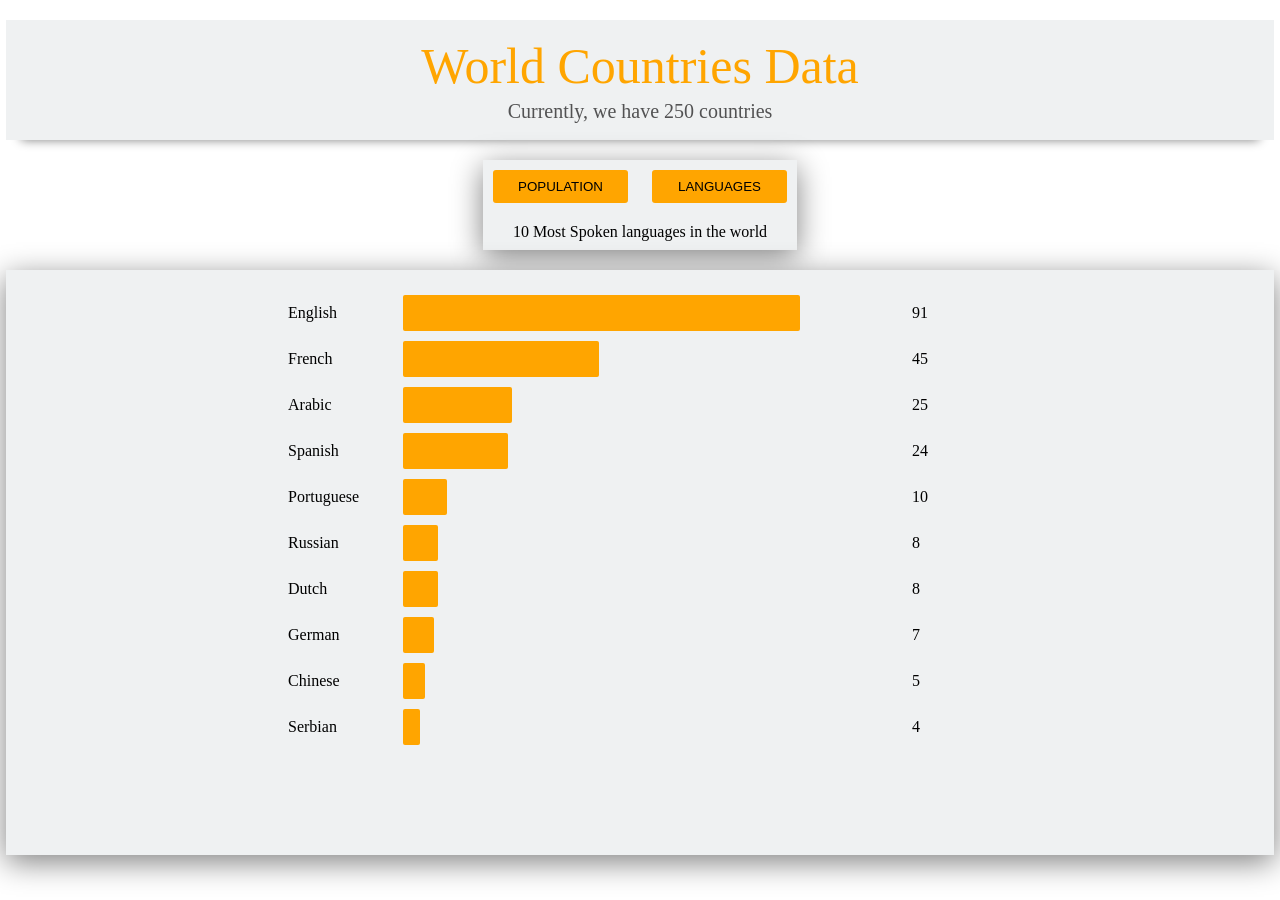
<file: 4-Advance-JS/405-WorldCountries-Data-Visualization/index.html>
<!DOCTYPE html>
<html lang="en">
  <head>
    <meta charset="UTF-8" />
    <meta http-equiv="X-UA-Compatible" content="IE=edge" />
    <meta name="viewport" content="width=device-width, initial-scale=1.0" />
    <title>World Country Data Visualization</title>
    <link rel="stylesheet" href="style.css">
  </head>
  <body>
      <header>
        <h1> World Countries Data</h1>
        <p> Currently, we have 250 countries </p>
      </header>
      <div class="content-1">
        <button> POPULATION </button>
        <button> LANGUAGES </button>
        <p> 10 Most Spoken languages in the world </p>
      </div>
      <div class="content-2">
        <div class="bigBox">
      
        </div>
        <div class="bigBox_2">
      
        </div>
      </div>
      <script src="countries_data.js"></script>
      <script src="script.js"></script> 
  </body>
</html>
</file>
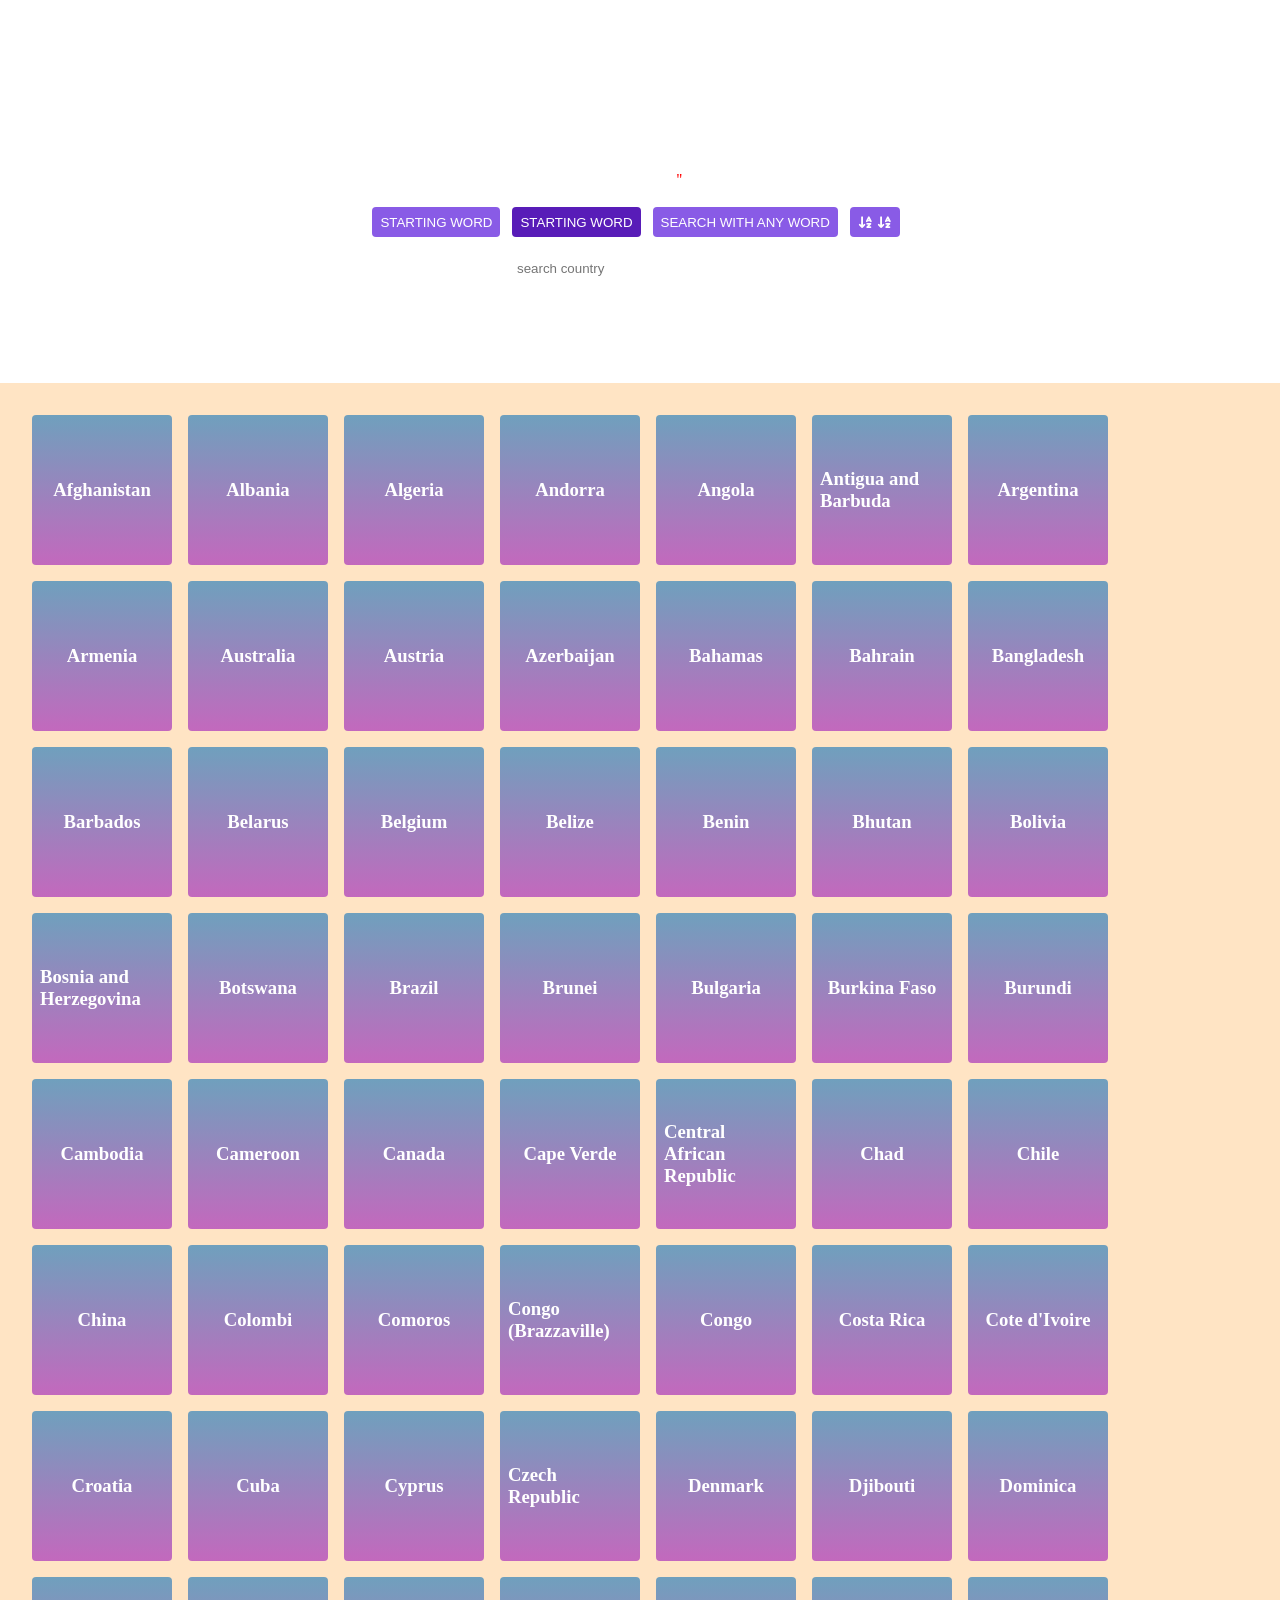
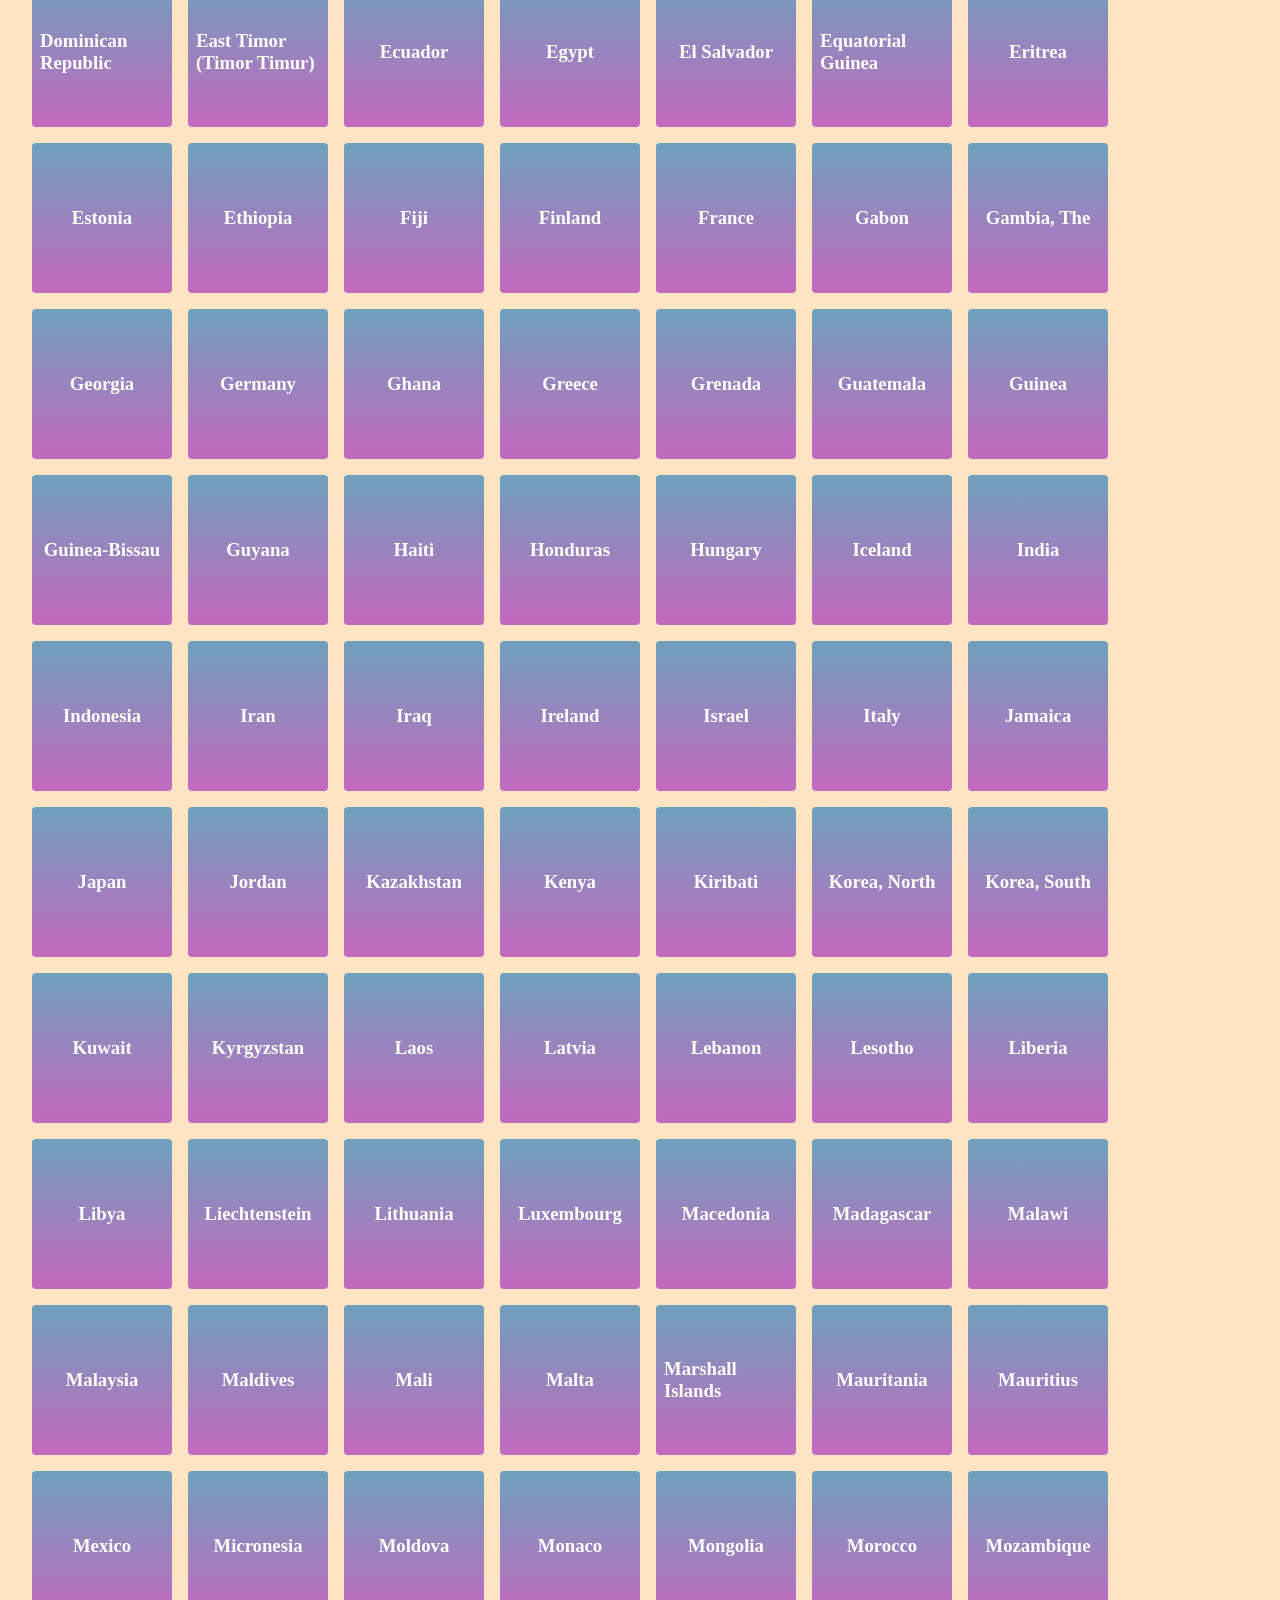
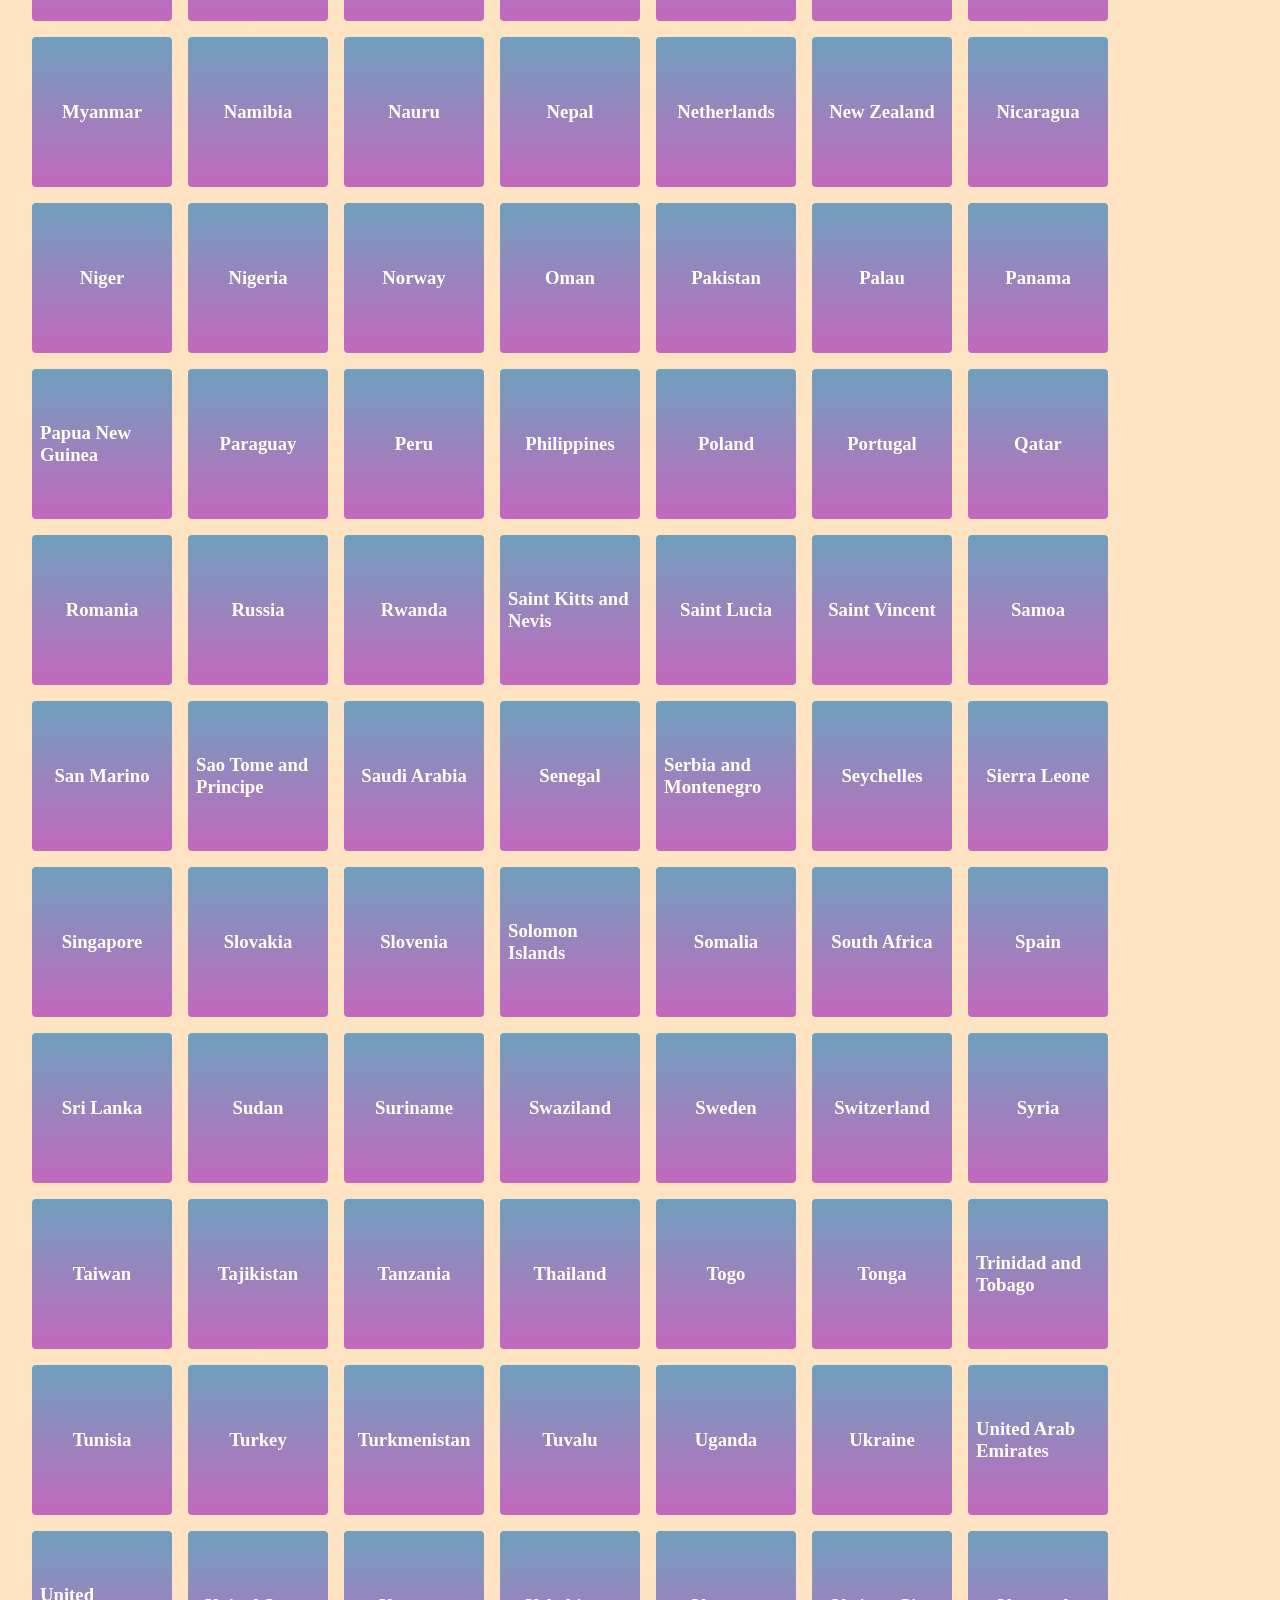
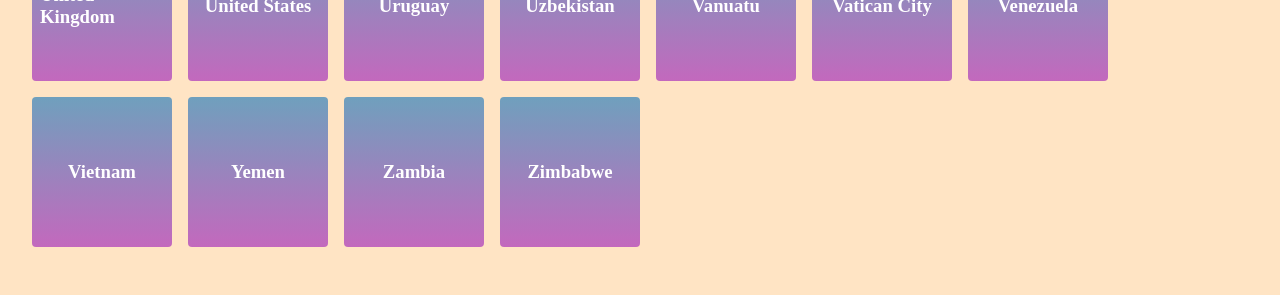
<file: 4-Advance-JS/406-Data-visualization/index.html>
<!DOCTYPE html>
<html lang="en">
  <head>
    <meta charset="UTF-8" />
    <meta http-equiv="X-UA-Compatible" content="IE=edge" />
    <meta name="viewport" content="width=device-width, initial-scale=1.0" />
    <title>World Countires</title>
    <link href="style.css" rel="stylesheet" />
    <link
      href="https://cdnjs.cloudflare.com/ajax/libs/font-awesome/6.2.1/css/all.min.css"
      rel="stylesheet"
    />
  </head>
  <body>
    <div id="heading_actions_container">
      <h1 id="heading">WORLD COUNTRIES LIST</h1>
      <span
        >Total number of countries:
        <span id="number_of_countires">193</span></span
      >
      <br>
      <span
        >Countries start with <span id="search_text">S</span> are
        <span id="filtered_number_of_countries">25</span></span
      >
      <br>
      <br>
      <div id="actions_container">
        <button id="start_word_button">STARTING WORD</button>
        <button class="select" id="start_word_button">STARTING WORD</button>
        <button id="anywhere_button">SEARCH WITH ANY WORD</button>
        <button id="sort_button">
          <i class="fa-solid fa-arrow-down-a-z"></i>
          <i id="sort_button_icon" class="fa-solid fa-arrow-down-a-z"></i>
        </button>
      </div>
      <div id="search_input_container">
        <input id="search_input" type="text" placeholder="search country" />
        <i class="fa-solid fa-search"></i>
      </div>
    </div>

    <div id="country_cards_container">

    </div>
    <script src="./data.js"></script>
    <script src="./script.js"></script>
  </body>
</html>
</file>
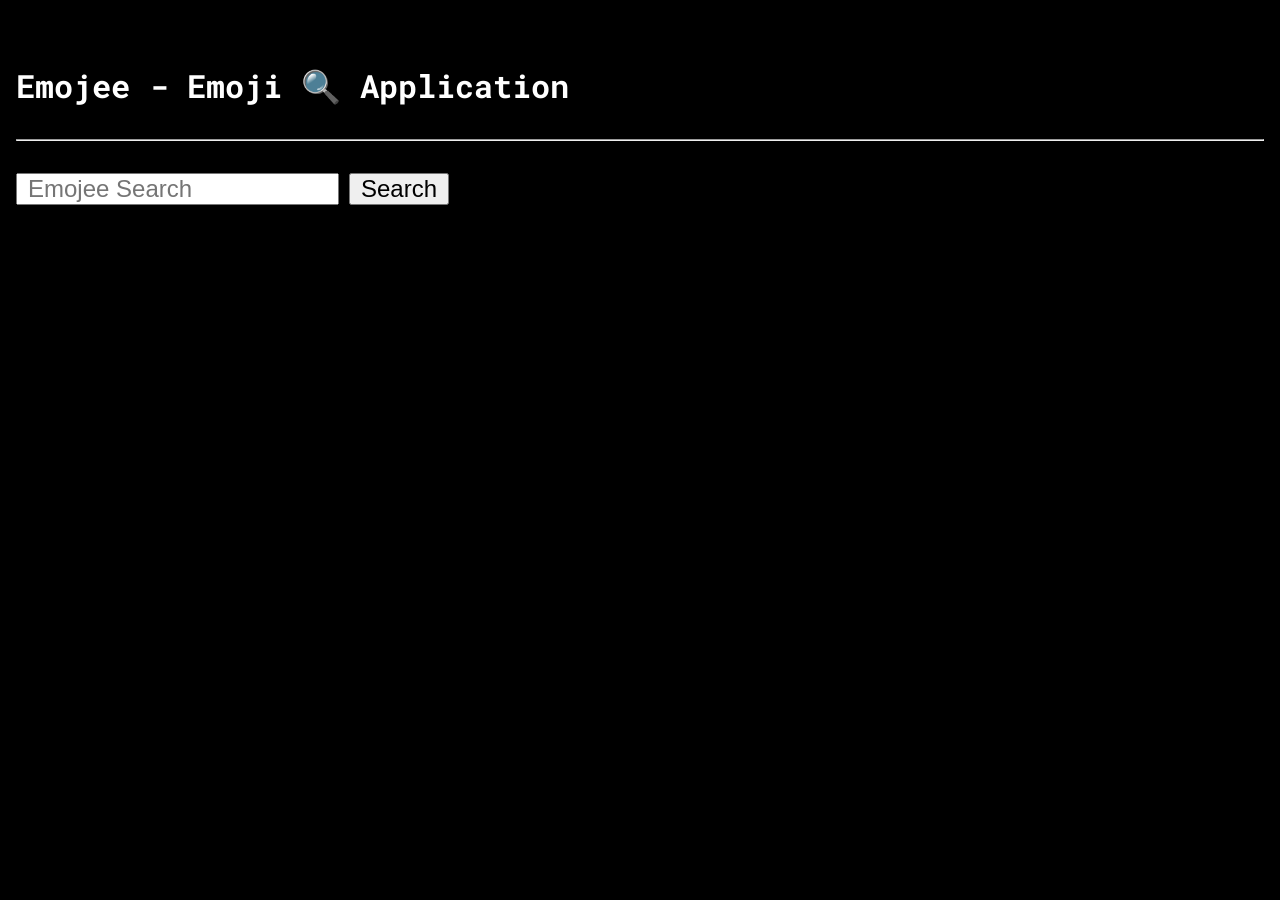
<file: 4-Advance-JS/407-Emoji-search/index.html>
<!DOCTYPE html>
<html lang="en">

<head>
  <meta charset="UTF-8">
  <meta http-equiv="X-UA-Compatible" content="IE=edge">
  <meta name="viewport" content="width=device-width, initial-scale=1.0">
  <title>Emojee - Emoji 🔍 Application</title>
  <link rel="stylesheet" href="style.css">
</head>

<body>
  <div class="main-container">
    <h1>Emojee - Emoji 🔍 Application</h1>
    <hr>
    <input type="text" id="input" placeholder="Emojee Search">
    <button>Search</button>
    <div id="emoji-box">
    </div>
  </div>
   <script src="script.js"></script>
  <script src="emojiList.js"></script>
</body>

</html>
</file>
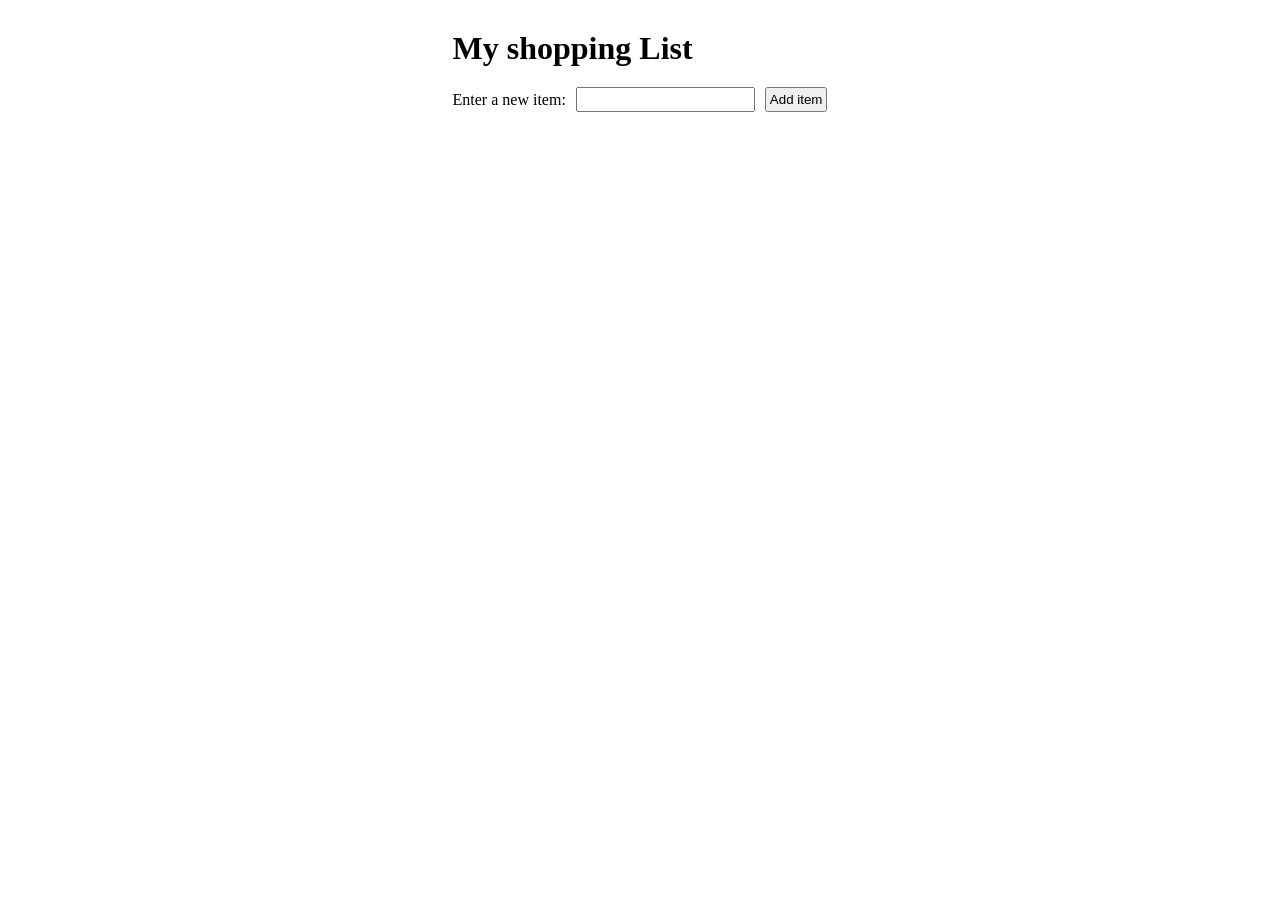
<file: 4-Advance-JS/402-DOM-Manipulation/AdvanceJS-402-03/index.html>
<!DOCTYPE html>
<html lang="en">
  <head>
    <meta charset="UTF-8" />
    <meta http-equiv="X-UA-Compatible" content="IE=edge" />
    <meta name="viewport" content="width=device-width, initial-scale=1.0" />
    <link rel="stylesheet" href="style.css">
    <title>My-Shopping-List</title>
  </head>
  <body>
        <main>
          <div class="content">
            <h1> My shopping List </h1>
            <div class="inputTag">
              <p> Enter a new item: </p>
              <input type="text">
              <button> Add item </button>
            </div>
            <div class="list">
              <ul>
              
              </ul>
            </div>
          </div>
        </main>
        <script src="script.js"></script>
  </body>
</html>
</file>
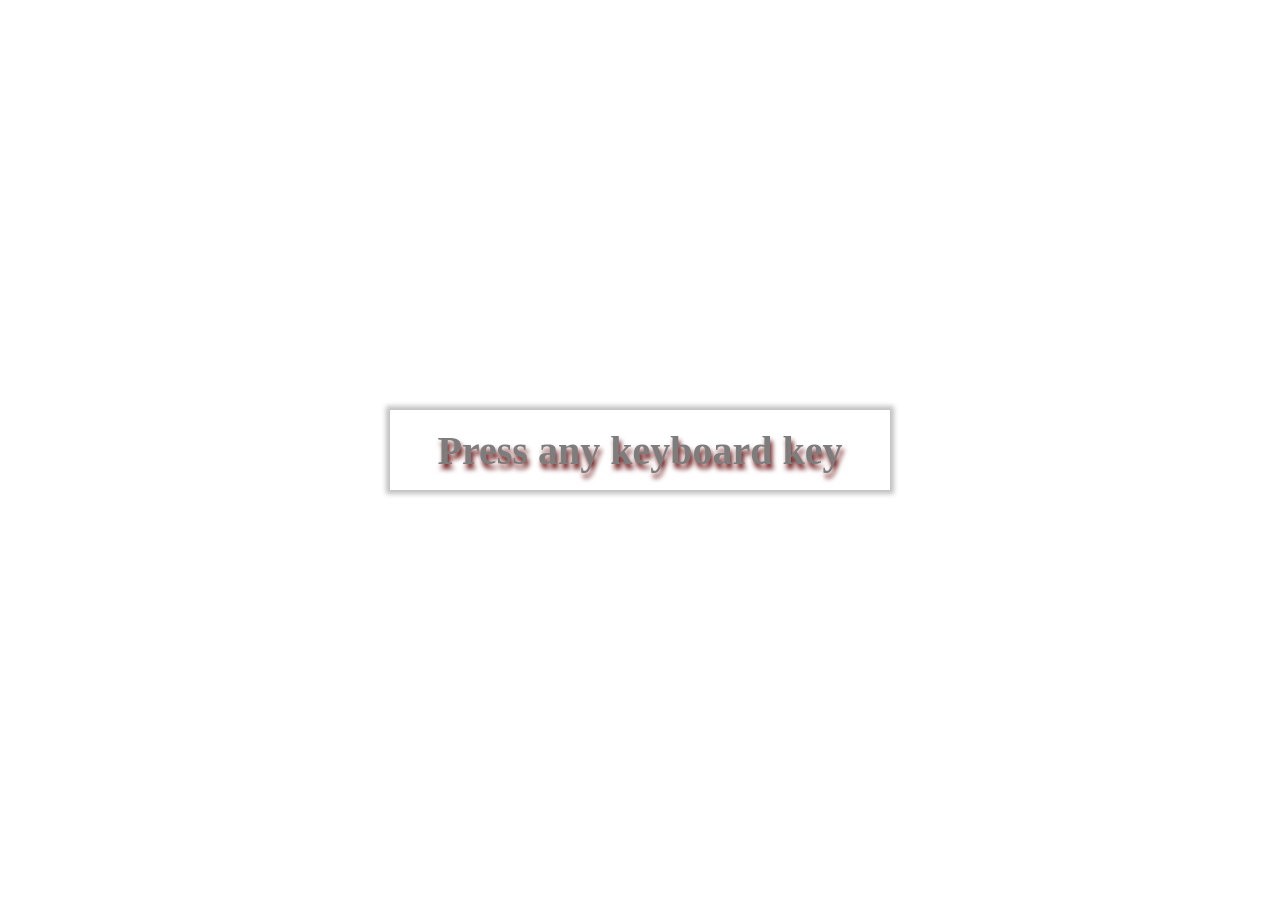
<file: 4-Advance-JS/403-event-listeners/AdvanceJS-403-01/index.html>
<!DOCTYPE html>
<html lang="en">
  <head>
    <meta charset="UTF-8" />
    <meta http-equiv="X-UA-Compatible" content="IE=edge" />
    <meta name="viewport" content="width=device-width, initial-scale=1.0" />
    <link rel="stylesheet" href="style.css">
    <title>Keyboard</title>
  </head>
  <body>
      <main>
        <div class="container">
          <div class="text">
            <p> Press any keyboard key </p>
          </div>
      
        </div>
      </main>
      <script src="script.js"></script>
  </body>
</html>
</file>
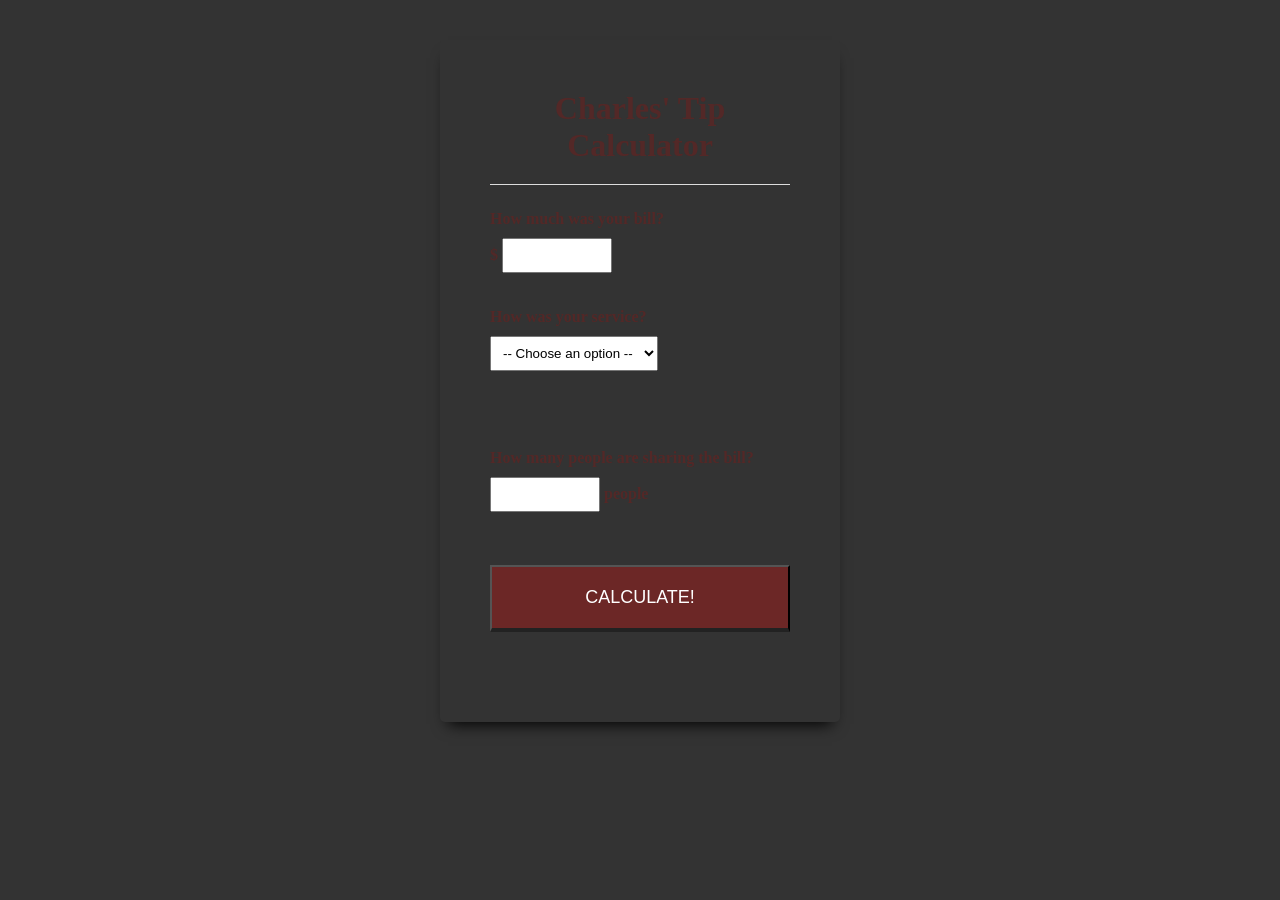
<file: 4-Advance-JS/403-event-listeners/AdvanceJS-403-03/index.html>
<!DOCTYPE html>
<html lang="en">
  <head>
    <meta charset="UTF-8" />
    <meta http-equiv="X-UA-Compatible" content="IE=edge" />
    <meta name="viewport" content="width=device-width, initial-scale=1.0" />
    <title>Tip Counter</title>
    <link rel="stylesheet" href="./style.css">
  </head>
  <body>
    <div class="content">
      <h1> Charles' Tip Calculator </h1>
      <div class="calculator">
        <form>
          <label>
            How much was your bill?<br>
            $ <input class="bill" type="text"> <br>
          </label>
          <label>
            How was your service?<br>
            <select>
              <option value="0">-- Choose an option --</option>
              <option value="0.3">30% - Outstanding</option>
              <option value="0.2">20% - Good</option>
              <option value="0.15">15% - It was okay</option>
              <option value="0.1">10% - Bad</option>
              <option value="0.05">5% - Terrible</option>
            </select>
          </label>
          <br>
          <label>
            How many people are sharing the bill?<br>
            <input type="text"> people
          </label><br>
          <button type="button"> Calculate!</button>
        </form>
      </div>
      <div class="total-tip">
    
      </div>
    </div>
    <script src="./script.js"></script>
  </body>
</html>
</file>
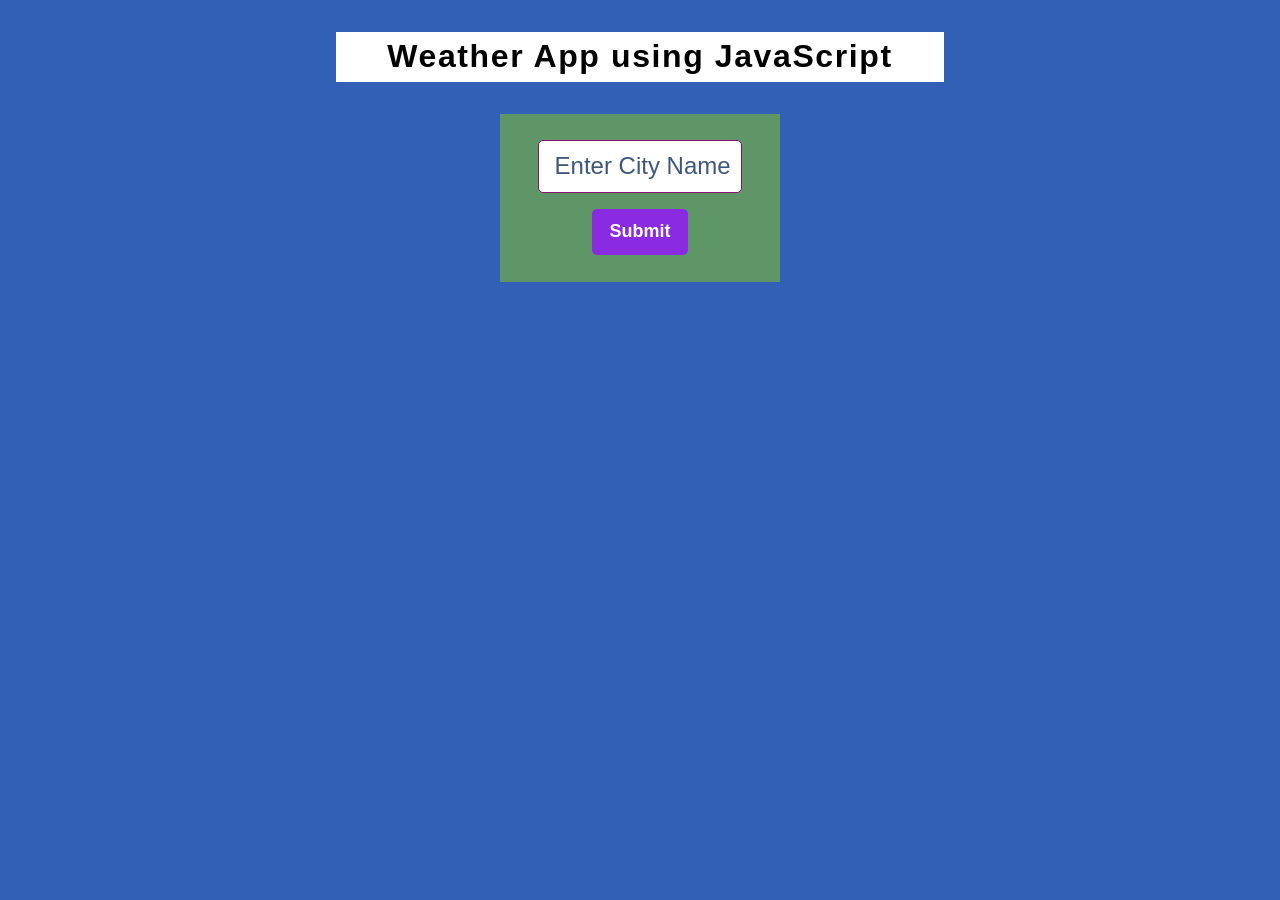
<file: 4-Advance-JS/410-Projects/AdvanceJS-410-01/index.html>
<!DOCTYPE html>
<html lang="en">

<head>
  <meta charset="UTF-8">
  <meta http-equiv="X-UA-Compatible" content="IE=edge">
  <meta name="viewport" content="width=device-width, initial-scale=1.0">
  <title>Real-time Weather app</title>
  <link rel="stylesheet" href="style.css">
</head>

<body>
  <header>
    <h1> Weather App using JavaScript</h1>
  </header>
  <div class="input_button_box">
    <input type="text" id="input" placeholder="Enter City Name">
    <button id="button"> Submit </button>
  </div>
  <div id="content">
  </div>

  <script src="script.js"> </script>
</body>

</html>
</file>
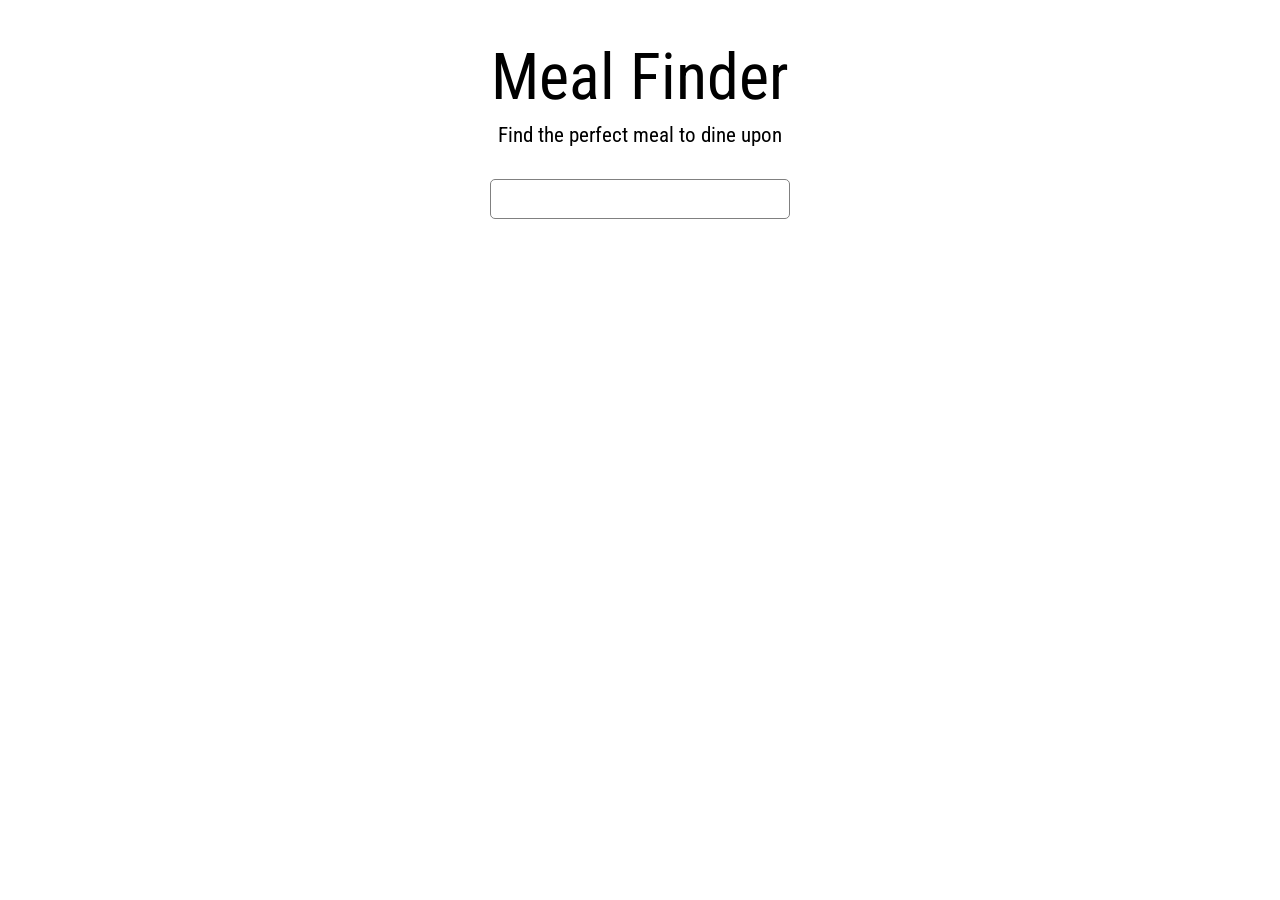
<file: 4-Advance-JS/410-Projects/AdvanceJS-410-03/index.html>
<!DOCTYPE html>
<html lang="en">
<head>
  <meta charset="UTF-8">
  <meta http-equiv="X-UA-Compatible" content="IE=edge">
  <meta name="viewport" content="width=device-width, initial-scale=1.0">
  <title>Meal Finder</title>
  <link rel="stylesheet" href="style.css">
</head>

<body>
  <div class="main_container">
    <header>
      <h1> Meal Finder </h1>
      <p> Find the perfect meal to dine upon</p>
    </header>
    <div class="input_box">
      <input type="text" id="input">
    </div>
    <div class="content_box">
      <div class="content" id="content">
      </div>
    </div>
  </div>
  <script src="script.js"></script>
</body>

</html>
</file>
<file: 4-Advance-JS/405-WorldCountries-Data-Visualization/style.css>
* {
    box-sizing: border-box;
    margin: 0;
    padding: 0;
}

body {
    display: flex;
    flex-direction: column;
    align-items: center;
    height: 100vh;
    width: 100vw;
}

header {
    height: 120px;
    width: 99%;
    text-align: center;
    background-color: #eff1f2;
    margin: 20px;
    display: flex;
    flex-direction: column;
    justify-content: center;
    align-items: center;
    box-shadow: 0px 15px 10px -15px gray;
}

header h1 {
    color: orange;
    font-size: 50px;
    font-weight: normal;
    margin-bottom: 5px;
}

header p {
    color: #525253;
    font-size: 20px;
}

.content-1 {
    text-align: center;
    height: 90px;
    background-color: #eff1f2;
    box-shadow: gray 0px 7px 29px 0px;
}

.content-1 p {
    margin: 10px;
}

button {
    height: 33px;
    width: 135px;
    background-color: orange;
    border: none;
    margin: 10px;
    transition: transform .1s ease;
    border-radius: 3px;
}

button:active {
    transform: translateY(5px);
}

.content-2 {
    margin-top: 20px;
    background-color: #eff1f2;
    height: 65%;
    width: 99%;
    display: flex;
    justify-content: center;
    box-shadow: gray 0px 7px 29px 0px;
}

.bigBox {
    width: 100%;
    padding-top: 15px;
}

.bigBox_2 {
    width: 100%;
    padding-top: 15px;
    display: none;
}

.content-2 p {
    width: 80px;
}


.zero {
    margin-left: 3%;
}

.zero-1 {
    margin-left: 17%;
}

.zero-2 {
    margin-left: 23%;
}

.zero-3 {
    margin-left: 24%;
}

.zero-4 {
    margin-left: 28%;
}

.zero-5,
.zero-6 {
    margin-left: 29%;
}

.zero-7 {
    margin-left: 29.5%;
}

.zero-8 {
    margin-left: 30%;
}

.zero-9 {
    margin-left: 30.5%;
}

.box {
    height: 4vh;
    background-color: orange;
    border-radius: 2px;
}

.bar {
    height: 4vh;
    background-color: orange;
    border-radius: 2px;
}

span {
    display: flex;
    gap: 35px;
    align-items: center;
    margin: 10px;
    justify-content: center;
}
</file>
<file: 4-Advance-JS/406-Data-visualization/style.css>
* {
    margin: 0;
    box-sizing: border-box;
  }
  #heading_actions_container {
    text-align: center;
    padding: 100px 0;
    color: white;
    background: url("https://i.postimg.cc/Hsw-ftGGG/globe-2.jpg");
    background-size: cover;
  }
  #heading {
    margin-bottom: 16px;
  }
  #start_word_button,
  #anywhere_button,
  #sort_button {
    border-radius: 4px;
    border: none;
    height: 30px;
    background-color: #895be6;
    color: white;
    margin-bottom: 16px;
    margin-right: 8px;
    padding: 8px;
  }
  #search_input {
    height: 30px;
    border: none;
    border-radius: 4px;
    outline: none;
    width: 250px;
    padding: 0 16px;
    margin-right: 8px;
  }
  
  #country_cards_container {
      display: flex;
      background-color: bisque;
      padding: 32px;
      flex-wrap: wrap;
  }
  
  .country_card {
    height: 150px;
    width: 140px;
    background: linear-gradient(rgba(63, 137, 187, 0.75), rgba(175, 63, 187, 0.75)), url('https://i.postimg.cc/85fYJ9d0/map-image.jpg');
    background-size: cover;
    display: flex;
    justify-content: center;
    align-items: center;
    margin-right: 16px;
    border-radius: 4px;
    color: white;
    margin-bottom: 16px;
    padding: 8px;
  }
  
  .select {
      background-color: #581cb8 !important;
  }
  
  #search_text {
      color: red;
  }
</file>
<file: 4-Advance-JS/407-Emoji-search/style.css>
@import url('https://fonts.googleapis.com/css2?family=Roboto+Mono:wght@300&display=swap');

* {
    margin: 0;
    padding: 0;
    box-sizing: border-box;
}

body {
    background-color: black;
    color: white;
    font-family: 'Roboto Mono', monospace;
    height: 100vh;
    width: 100vw;
}

.main-container {
    padding: 1rem;
}

h1 {
    margin-top: 3rem;
}

hr {
    margin-top: 2rem;
}

input,
button {
    margin-top: 2rem;
    margin-bottom: 3rem;
    font-size: x-large;
    outline-color: orange;
    padding: 0 10px 0 10px;
}

button:hover {
    background-color: black;
    color: white;
    border-color: white;
}

.box {
    border-top: 1px solid gray;
    border-bottom: 1px solid gray;
    padding: 0.2rem;
    display: flex;
    align-items: center;
    justify-content: space-between;
    width: 100vw;
}

.boxes {
    border-top: 1px solid gray;
    border-bottom: 1px solid gray;
    padding: 0.2rem;
    display: flex;
    align-items: center;
    justify-content: space-between;
    width: 100vw;
}

.desc {
    font-size: 150%;
    display: flex;
    width: 30%;
    justify-content: flex-start;
    margin-right: 20%;
}

.desc p::first-letter {
    text-transform: uppercase;
}

.emojiName {
    display: flex;
    align-items: center;
    gap: 3rem;
}
</file>
<file: 4-Advance-JS/402-DOM-Manipulation/AdvanceJS-402-03/style.css>
* {
    margin: 0;
    padding: 0;
    box-sizing: border-box;
}

main {
    display: flex;
    justify-content: center;
    margin-top: 30px;
}

.content {
    display: flex;
    flex-direction: column;
    gap: 20px;
}

.inputTag {
    display: flex;
    justify-content: center;
    align-items: center;
    gap: 10px;
}

.list {
    margin-left: 30px;
}

ul {
    display: flex;
    gap: 20px;
    flex-direction: column;
}

li {
    font-size: large;
}

li button {
    font-size: 12px;
    margin-left: 20px;
    color: rgb(168, 167, 167);
}

button {
    padding: 3px;
}

input {
    padding: 3px;
}
</file>
<file: 4-Advance-JS/403-event-listeners/AdvanceJS-403-01/style.css>
* {
    margin: 0;
    padding: 0;
    box-sizing: border-box;
}

main {
    display: flex;
    justify-content: center;
    align-items: center;
    height: 100vh;
}

.text {
    height: 80px;
    width: 500px;
    box-shadow: 0px 0px 5px 4px silver;
    display: flex;
    justify-content: center;
    align-items: center;
    color: #7e7d7d;
    font-size: 40px;
    font-weight: bold;
}

span {
    color: #0c6628;
}

.box {
    height: 160px;
    width: 120px;
    box-shadow: 0px 0px 5px 4px silver;
    display: flex;
    justify-content: center;
    align-items: center;
    font-size: 80px;
    font-weight: bolder;
    color: #5bbc7a;
    border-radius: 5px;

}

.container {
    display: flex;
    flex-direction: column;
    justify-content: center;
    align-items: center;
    gap: 20px;
}

p,
.box {
    text-shadow: 2px 5px 5px rgb(102, 11, 11);
}
</file>
<file: 4-Advance-JS/403-event-listeners/AdvanceJS-403-03/style.css>
* {
    margin: 0;
    padding: 0;
    box-sizing: border-box;
}

body {
    background: #333 url(https://i.postimg.cc/P54kpMjx/food8.jpg) center center no-repeat;
    background-size: cover;
    color: #532827;

}

.content {
    width: 400px;
    margin: 40px auto 0;
    padding: 50px;
    box-sizing: border-box;
    background: url(https://i.postimg.cc/sDNRp4HD/paper-pattern.jpg)top left repeat;
    box-shadow: 0 10px 15px -8px #000;
    border-radius: 5px;
    text-align: center;
}

h1 {
    margin: 0 0 20px;
    padding: 0 0 20px;
    border-bottom: solid 1px #ddd
}

form {
    text-align: left;
}

form label {
    display: block;
    margin: 25px 0;
    font-weight: bold;
}

form input,
form select {
    padding: 8px;
    margin: 10px 0;
}

form input {
    width: 110px;
}

button {
    background: #6c2726;
    color: white;
    border-bottom: solid 4px #222;
    text-transform: uppercase;
    font-size: 18px;
    padding: 20px 30px;
    width: 100%;
}

button:active {
    position: relative;
    top: 3px;
}

.total-tip {
    font-size: large;
    font-weight: bold;
    margin-top: 40px;
}

.total-tip h2 {
    font-size: 50px;
    margin: 5px;
}
</file>
<file: 4-Advance-JS/410-Projects/AdvanceJS-410-01/style.css>
* {
    margin: 0;
    padding: 0;
    box-sizing: border-box;
}

body {
    background-color: rgb(50, 96, 182);
    display: flex;
    flex-direction: column;
    align-items: center;
    padding: 2rem;
    font-family: 'Roboto', sans-serif;
}

header {
    background-color: white;
    width: 50%;
    color: black;
}

h1 {
    text-align: center;
    margin: 0.4rem;
    letter-spacing: 0.1rem;
}

.input_button_box {
    display: flex;
    flex-direction: column;
    align-items: center;
    justify-content: center;
    gap: 1rem;
    width: 23%;
    height: 10.5rem;
    background-color: rgb(95, 150, 104);
    margin-top: 2rem;
    padding: 2rem;
}

input {
    width: 95%;
    font-size: x-large;
    padding: 0.7rem 0 0.7rem 1rem;
    border: 1px solid rgb(137, 18, 113);
    border-radius: 5px;
}

input:focus {
    outline-color: gray;
}

input::placeholder {
    color: #3e577d;
}

button {
    width: 6rem;
    background-color: blueviolet;
    color: white;
    font-size: large;
    font-weight: bold;
    padding: 0.8rem;
    border: none;
    border-radius: 5px;
    cursor: pointer;
    transition-duration: .2s;
    transition-timing-function: cubic-bezier(0.68, -0.55, 0.27, 1.55);
}

button:active {
    transform: scale(var(--btn-focus-scale, .95));
}

.weather_box {
    width: 23%;
    height: 15rem;
    background-color: white;
    margin-top: 3rem;
    display: flex;
    flex-direction: column;
    align-items: center;
}

h2 {
    text-align: center;
    background-color: burlywood;
    color: white;
    padding: 0.5rem;
    width: 100%;
    letter-spacing: 0.1rem;
    margin-bottom: 0.5rem;
}

.box {
    width: 80%;
}

.box p {
    margin-top: 1rem;
    font-size: large;
    font-weight: 600;
    margin-left: 1.5rem;
}

#country_name {
    color: #033c51;
}

.box span {
    color: rebeccapurple;
}

#content {
    width: 100%;
    display: flex;
    justify-content: center;
}
</file>
<file: 4-Advance-JS/410-Projects/AdvanceJS-410-03/style.css>
@import url('https://fonts.googleapis.com/css2?family=Roboto+Condensed:wght@300&display=swap');

* {
    margin: 0;
    padding: 0;
    box-sizing: border-box;
}

body {
    text-align: center;
    padding: 2.5rem;
    font-family: 'Roboto Condensed', sans-serif;
}

header h1 {
    font-size: 400%;
    font-weight: normal;
}

header p {
    margin-top: 0.5rem;
    font-size: 130%;
}

.input_box {
    margin-top: 2rem;
}

.input_box input {
    width: 25%;
    height: 2.5rem;
    font-size: large;
    padding: 1rem;
    outline-color: #a6d1ff;
    border-radius: 5px;
    border: 1px solid gray;
}

.box {
    height: 12rem;
    width: 12rem;
    border-radius: 5px;
}

.box img {
    height: 12rem;
    width: 12rem;
    border-radius: 5px;
}

.content {
    display: flex;
    justify-content: center;
    flex-wrap: wrap;
    gap: 2rem;
    margin-top: 2.5rem;
    width: 60%;
}

.content_box {
    width: 100%;
    display: flex;
    justify-content: center;
}

@media only screen and (max-width: 850px) {
    body {
        background-color: skyblue;
    }

    .input_box input {
        width: 12rem;
    }
}
</file>
